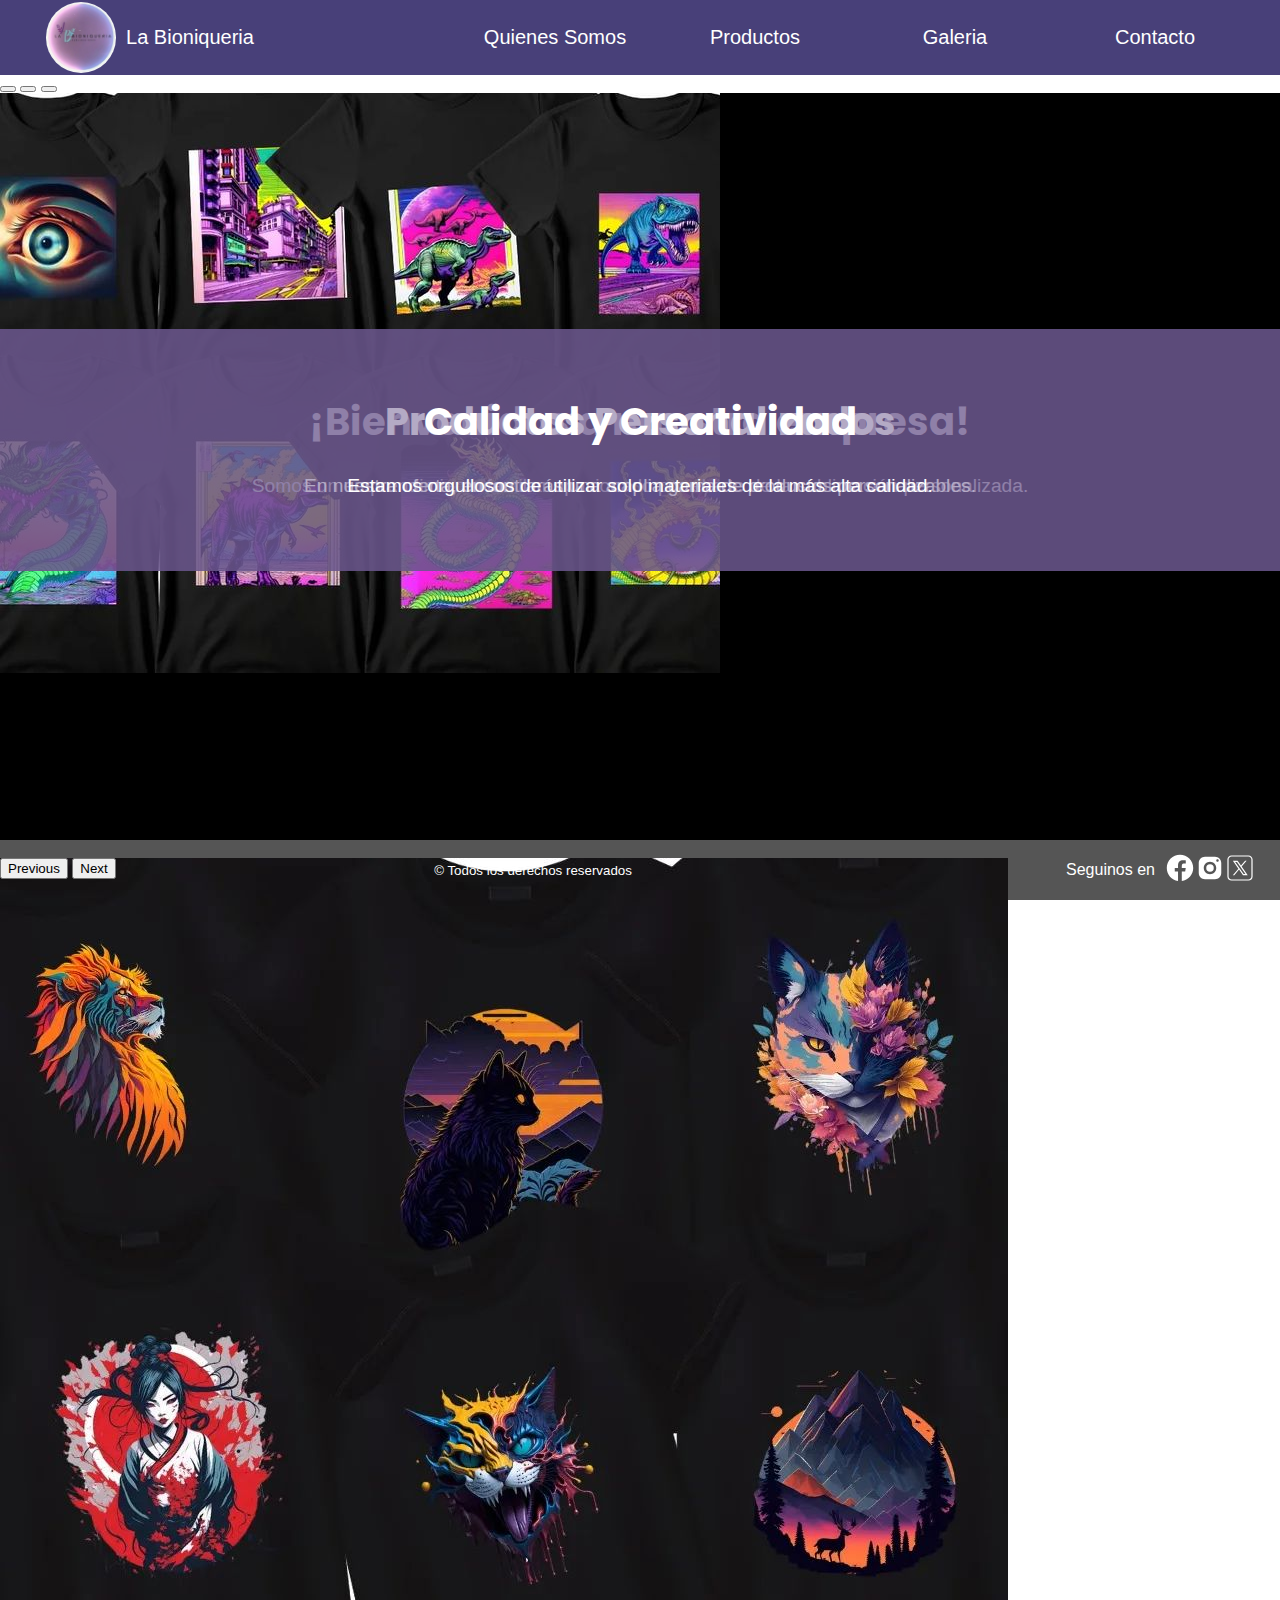
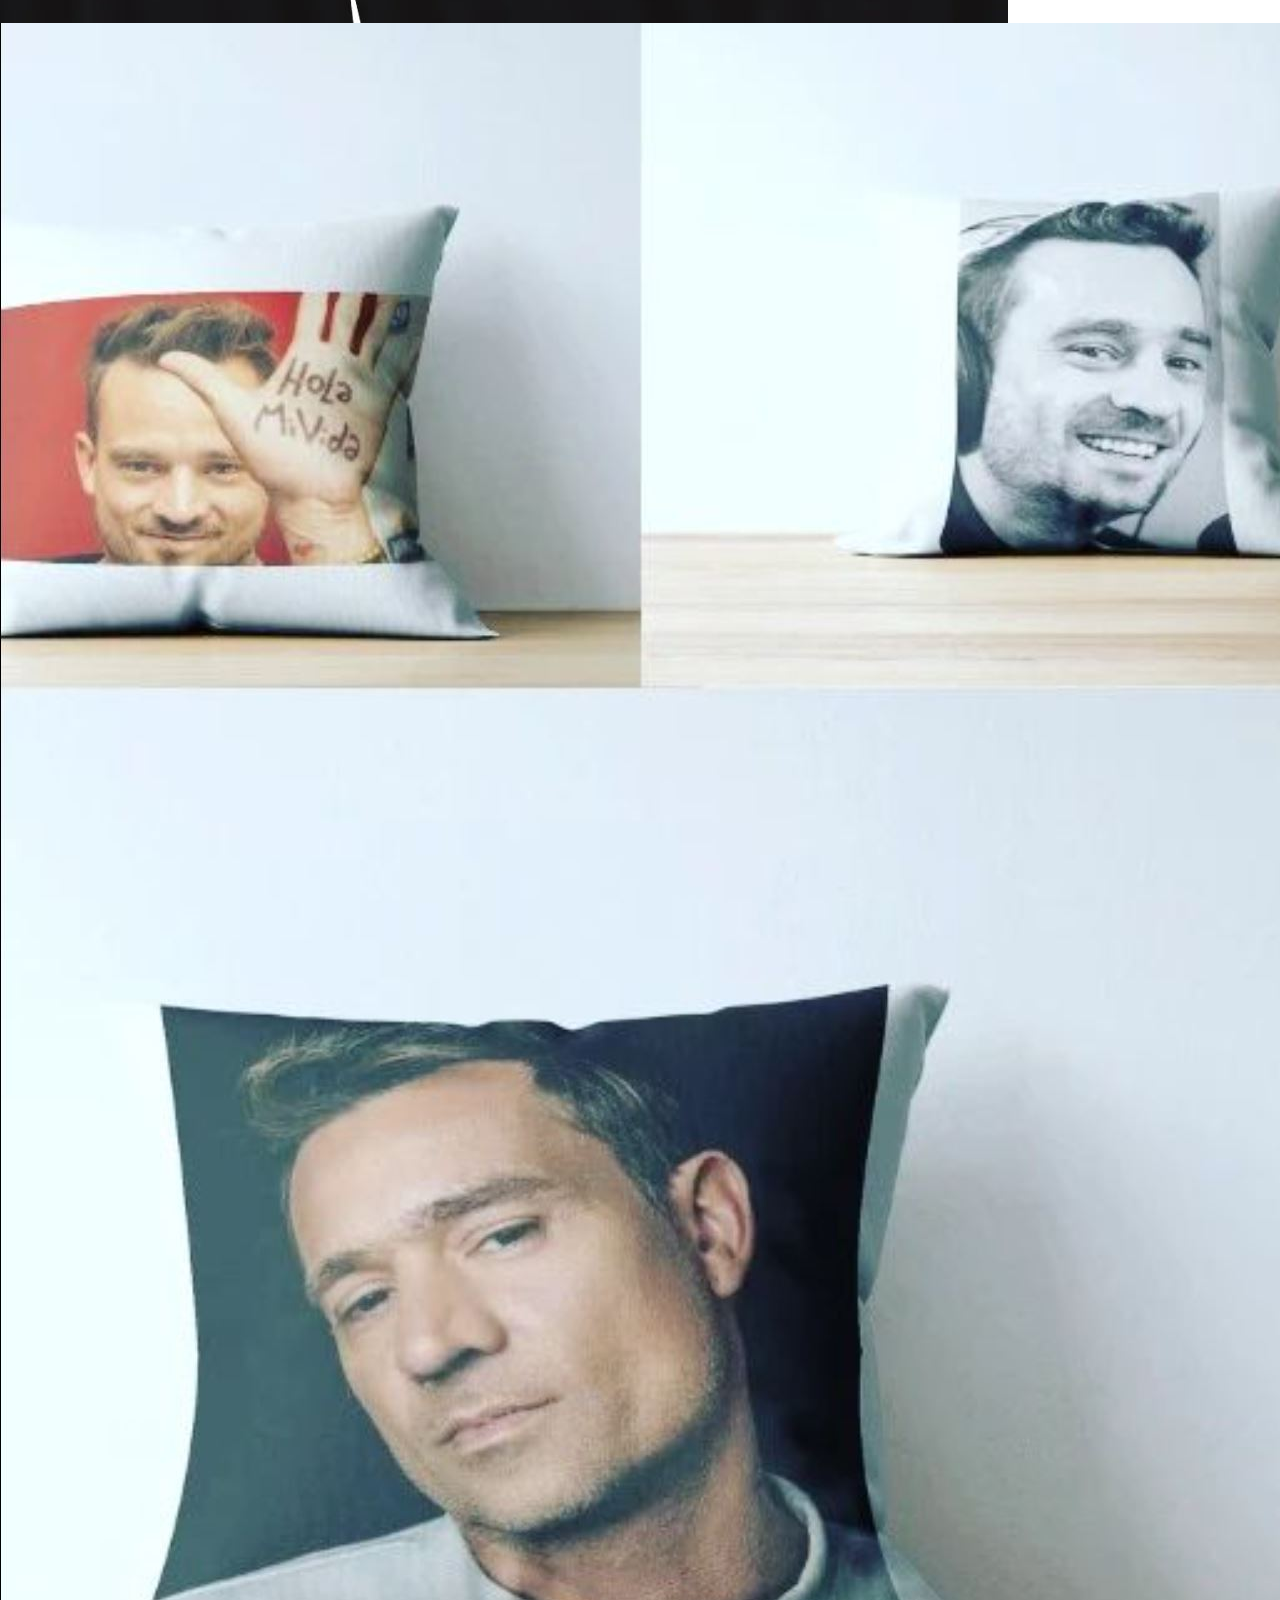
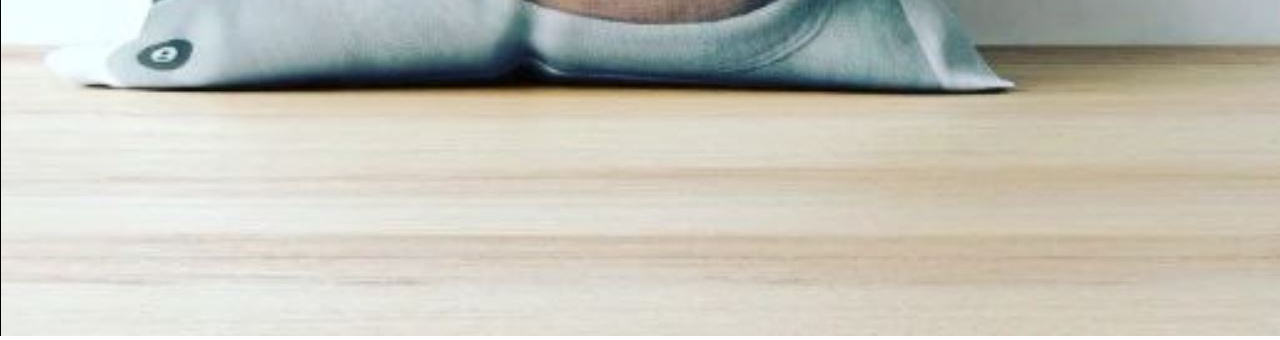
<file: index.html>
<!DOCTYPE html>
<html lang="es">

<head>
    <meta charset="UTF-8">

    <meta name="viewport" content="width=device-width, initial-scale=1.0">
    <meta name="description"
          content="Descubre La Bioniqueria, tu destino para productos personalizados únicos. Especializados en sublimación, ofrecemos camisetas, sudaderas, tazas y más, todos de alta calidad y a precios competitivos. Sigue nuestras últimas creaciones en Instagram y únete a nuestra comunidad apasionada. ¡Contacta para personalizaciones y sé parte de nuestra creciente familia!">
    <meta name="keywords"
          content="La Bioniqueria, sublimación personalizada, productos únicos, camisetas personalizadas, sudaderas, tazas, gorras, alta calidad, precios competitivos, creatividad, originalidad, fandom, estilo personal, durabilidad, Instagram, ofertas especiales, satisfacción del cliente, diseño personalizado">
    <meta name="author" content="Walter Peralta">

    <!-- Open Graph para Facebook -->
    <meta property="og:title" content="La Bioniqueria">
    <meta property="og:description"
          content="Descubre La Bioniqueria, tu destino para productos personalizados únicos. Especializados en sublimación, ofrecemos camisetas, sudaderas, tazas y más, todos de alta calidad y a precios competitivos. Sigue nuestras últimas creaciones en Instagram y únete a nuestra comunidad apasionada. ¡Contacta para personalizaciones y sé parte de nuestra creciente familia!">
    <meta property="og:image" content="imagenes/Fondo index.png">
    <meta property="og:url" content="https://www.facebook.com/LaBioniqueria">

    <!-- Twitter Card data -->
    <meta name="twitter:card" content="summary_large_image">
    <meta name="twitter:title" content="La Bioniqueria">
    <meta name="twitter:description"
          content="Descubre La Bioniqueria, tu destino para productos personalizados únicos. Especializados en sublimación, ofrecemos camisetas, sudaderas, tazas y más, todos de alta calidad y a precios competitivos. Sigue nuestras últimas creaciones en Instagram y únete a nuestra comunidad apasionada. ¡Contacta para personalizaciones y sé parte de nuestra creciente familia!">
    <meta name="twitter:image" content="imagenes/Fondo index.png">

    <!-- Recursos Externos -->
    <link rel="stylesheet" href="css/style.css">
    <link rel="icon" type="image/x-icon" href="imagenes/Logo.jpeg">
    <link href="https://cdn.jsdelivr.net/npm/bootstrap@5.3.2/dist/css/bootstrap.min.css" rel="stylesheet"
          integrity="sha384-T3c6CoIi6uLrA9TneNEoa7RxnatzjcDSCmG1MXxSR1GAsXEV/Dwwykc2MPK8M2HN" crossorigin="anonymous">
    <link rel="preconnect" href="https://fonts.googleapis.com">
    <link rel="preconnect" href="https://fonts.gstatic.com" crossorigin>
    <link href="https://fonts.googleapis.com/css2?family=Poppins:wght@100;300&display=swap" rel="stylesheet">

    <title>La Bioniqueria</title>
</head>

<body>
<script src="https://cdn.jsdelivr.net/npm/bootstrap@5.3.2/dist/js/bootstrap.bundle.min.js"
        integrity="sha384-C6RzsynM9kWDrMNeT87bh95OGNyZPhcTNXj1NW7RuBCsyN/o0jlpcV8Qyq46cDfL"
        crossorigin="anonymous"></script>
<script src="https://cdn.jsdelivr.net/npm/@popperjs/core@2.11.8/dist/umd/popper.min.js"
        integrity="sha384-I7E8VVD/ismYTF4hNIPjVp/Zjvgyol6VFvRkX/vR+Vc4jQkC+hVqc2pM8ODewa9r"
        crossorigin="anonymous"></script>
<header class="header-menu">
        <span class="logo-container" href="index.html">
            <img class="logo-image" src="imagenes/Logo.jpeg" alt="Logo La Bioniqueria pagina Index"/>
            La Bioniqueria
        </span>
    <nav>
        <ul class="navigation-menu-web">
            <li><a href="pages/quienes-somos.html">Quienes Somos</a></li>
            <li><a href="pages/productos.html">Productos</a></li>
            <li><a href="pages/galeria.html">Galeria</a></li>
            <li><a href="pages/contacto.html">Contacto</a></li>
        </ul>
        <div class="navigation-menu-mobile">
            <button class="btn btn-secondary" type="button" id="menuMobileButton" data-bs-toggle="dropdown"
                    aria-expanded="false">
                <img src="./imagenes/menu-icon.svg" alt="Botón menu principal mobile"/>
            </button>
            <ul class="dropdown-menu" aria-labelledby="menuMobileButton">
                <li><a href="pages/quienes-somos.html">Quienes Somos</a></li>
                <li><a href="pages/productos.html">Productos</a></li>
                <li><a href="pages/galeria.html">Galeria</a></li>
                <li><a href="pages/contacto.html">Contacto</a></li>
            </ul>
        </div>
    </nav>
</header>
<main>
    <div id="indexCarousel" class="carousel slide" data-bs-ride="carousel">
        <div class="carousel-indicators">
            <button type="button" data-bs-target="#indexCarousel" data-bs-slide-to="0" class="active"
                    aria-current="true" aria-label="Slide 1"></button>
            <button type="button" data-bs-target="#indexCarousel" data-bs-slide-to="1"
                    aria-label="Slide 2"></button>
            <button type="button" data-bs-target="#indexCarousel" data-bs-slide-to="2"
                    aria-label="Slide 3"></button>
        </div>
        <div class="carousel-inner">
            <div class="carousel-item active" data-bs-interval="5000">
                <img src="imagenes/slider/slider-4.jpeg" class="d-block w-100 h-100"
                     alt="Primera imagen slider Index">
                <span class="slider-text-container center">
                    <h2 class="slider-titulo center">¡Bienvenidos a nuestra empresa!</h2>
                    <p class="slider-subtitulo center">Somos un emprendimiento familiar apasionado por el arte de la sublimación personalizada.</p>
                </span>
            </div>
            <div class="carousel-item" data-bs-interval="5000">
                <img src="imagenes/slider/slider-5.jpeg" class="d-block w-100 h-100" alt="Segunda imagen slider Index">
                <span class="slider-text-container center">
                    <h2 class="slider-titulo center">Productos Personalizados</h2>
                    <p class="slider-subtitulo center">En nuestra oferta, encontrarás una amplia gama de productos personalizables.</p>
                </span>
            </div>
            <div class="carousel-item" data-bs-interval="5000">
                <img src="imagenes/slider/slider-2.jpg" class="d-block w-100 h-100"
                     alt="Tercera imagen slider Index">
                <span class="slider-text-container center">
                    <h2 class="slider-titulo center">Calidad y Creatividad</h2>
                    <p class="slider-subtitulo center">Estamos orgullosos de utilizar solo materiales de la más alta calidad.</p>
                </span>
            </div>
        </div>
        <button class="carousel-control-prev" type="button" data-bs-target="#indexCarousel" data-bs-slide="prev">
            <span class="carousel-control-prev-icon" aria-hidden="true"></span>
            <span class="visually-hidden">Previous</span>
        </button>
        <button class="carousel-control-next" type="button" data-bs-target="#indexCarousel" data-bs-slide="next">
            <span class="carousel-control-next-icon" aria-hidden="true"></span>
            <span class="visually-hidden">Next</span>
        </button>
    </div>
</main>
<footer>
    <span></span>
    <small class="texto-footer">© Todos los derechos reservados</small>
    <div class="redes-sociales">
        <span class="seguinos-en">Seguinos en</span>
        <a href="https://www.facebook.com/" target="_blank">
            <img class="red-social facebook" src="imagenes/red-social-facebook.svg"
                 alt="Botón footer red social facebook"/>
        </a>
        <a href="https://www.instagram.com/labioniqueria/" target="_blank">
            <img class="red-social instagram" src="imagenes/red-social-instagram.svg"
                 alt="Botón footer red social instagram"/>
        </a>
        <a href="https://twitter.com/" target="_blank">
            <img class="red-social twitter" src="imagenes/red-social-twitter.svg"
                 alt="Botón footer red social Twitter"/>
        </a>
    </div>
</footer>
</body>

</html>
</file>
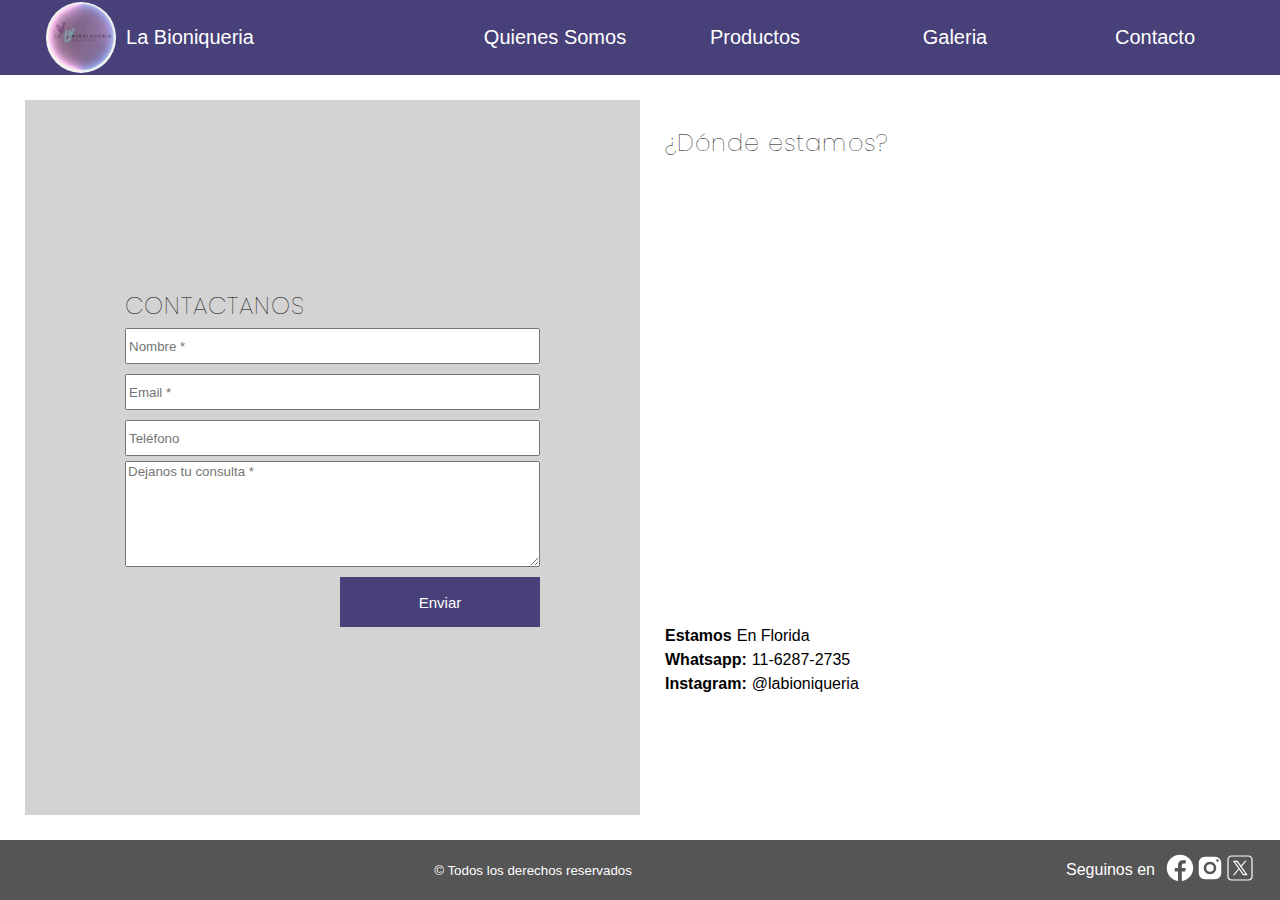
<file: pages/contacto.html>
<!DOCTYPE html>
<html lang="es">

<head>
    <meta charset="UTF-8">

    <meta name="viewport" content="width=device-width, initial-scale=1.0">
    <meta name="description" content="Descubre La Bioniqueria, tu destino para productos personalizados únicos. Especializados en sublimación, ofrecemos camisetas, sudaderas, tazas y más, todos de alta calidad y a precios competitivos. Sigue nuestras últimas creaciones en Instagram y únete a nuestra comunidad apasionada. ¡Contacta para personalizaciones y sé parte de nuestra creciente familia!">
    <meta name="keywords" content="La Bioniqueria, sublimación personalizada, productos únicos, camisetas personalizadas, sudaderas, tazas, gorras, alta calidad, precios competitivos, creatividad, originalidad, fandom, estilo personal, durabilidad, Instagram, ofertas especiales, satisfacción del cliente, diseño personalizado">
    <meta name="author" content="Walter Peralta">

    <!-- Open Graph para Facebook -->
    <meta property="og:title" content="La Bioniqueria">
    <meta property="og:description" content="Descubre La Bioniqueria, tu destino para productos personalizados únicos. Especializados en sublimación, ofrecemos camisetas, sudaderas, tazas y más, todos de alta calidad y a precios competitivos. Sigue nuestras últimas creaciones en Instagram y únete a nuestra comunidad apasionada. ¡Contacta para personalizaciones y sé parte de nuestra creciente familia!">
    <meta property="og:image" content="imagenes/Fondo index.png">
    <meta property="og:url" content="https://www.facebook.com/LaBioniqueria">

    <!-- Twitter Card data -->
    <meta name="twitter:card" content="summary_large_image">
    <meta name="twitter:title" content="La Bioniqueria">
    <meta name="twitter:description" content="Descubre La Bioniqueria, tu destino para productos personalizados únicos. Especializados en sublimación, ofrecemos camisetas, sudaderas, tazas y más, todos de alta calidad y a precios competitivos. Sigue nuestras últimas creaciones en Instagram y únete a nuestra comunidad apasionada. ¡Contacta para personalizaciones y sé parte de nuestra creciente familia!">
    <meta name="twitter:image" content="imagenes/Fondo index.png">

    <!-- Recursos Externos -->
    <link rel="stylesheet" href="../css/style.css">
    <link rel="icon" type="image/x-icon" href="../imagenes/Logo.jpeg">
    <link href="https://cdn.jsdelivr.net/npm/bootstrap@5.3.2/dist/css/bootstrap.min.css" rel="stylesheet"
          integrity="sha384-T3c6CoIi6uLrA9TneNEoa7RxnatzjcDSCmG1MXxSR1GAsXEV/Dwwykc2MPK8M2HN" crossorigin="anonymous">
    <link rel="preconnect" href="https://fonts.googleapis.com">
    <link rel="preconnect" href="https://fonts.gstatic.com" crossorigin>
    <link href="https://fonts.googleapis.com/css2?family=Poppins:wght@100;300&display=swap" rel="stylesheet">

    <title>La Bioniqueria</title>
</head>

<body>
    <script src="https://cdn.jsdelivr.net/npm/bootstrap@5.3.2/dist/js/bootstrap.bundle.min.js"
        integrity="sha384-C6RzsynM9kWDrMNeT87bh95OGNyZPhcTNXj1NW7RuBCsyN/o0jlpcV8Qyq46cDfL"
        crossorigin="anonymous"></script>
    <script src="https://cdn.jsdelivr.net/npm/@popperjs/core@2.11.8/dist/umd/popper.min.js"
        integrity="sha384-I7E8VVD/ismYTF4hNIPjVp/Zjvgyol6VFvRkX/vR+Vc4jQkC+hVqc2pM8ODewa9r"
        crossorigin="anonymous"></script>
    <header class="header-menu">
        <a class="logo-container" href="../index.html">
            <img class="logo-image" src="../imagenes/Logo.jpeg" alt="Logo La Bioniqueria pagina Contacto" />
            La Bioniqueria
        </a>
        <nav>
            <ul class="navigation-menu-web">
                <li><a href="quienes-somos.html">Quienes Somos</a></li>
                <li><a href="productos.html">Productos</a></li>
                <li><a href="galeria.html">Galeria</a></li>
                <li><a href="contacto.html">Contacto</a></li>
            </ul>
            <div class="navigation-menu-mobile">
                <button class="btn btn-secondary" type="button" id="menuMobileButton" data-bs-toggle="dropdown"
                    aria-expanded="false">
                    <img src="../imagenes/menu-icon.svg" alt="Botón menu principal mobile" />
                </button>
                <ul class="dropdown-menu" aria-labelledby="menuMobileButton">
                    <li><a href="quienes-somos.html">Quienes Somos</a></li>
                    <li><a href="productos.html">Productos</a></li>
                    <li><a href="galeria.html">Galeria</a></li>
                    <li><a href="contacto.html">Contacto</a></li>
                </ul>
            </div>
        </nav>
    </header>

    <main class="contacto-donde-estamos">
        <section class="contacto">
            <h2>CONTACTANOS</h2>
            <form action="/pages/contacto.html">
                <input class="input" type="text" id="nombre" placeholder="Nombre *" required>
                <input class="input" type="email" id="email" placeholder="Email *" required>
                <input class="input" type="number" id="telefono" placeholder="Teléfono" required>
                <textarea class="input" id="comentario" placeholder="Dejanos tu consulta *" required></textarea>
                <button class="enviar" type="submit" ><span>Enviar</span></button>
            </form>
        </section>
        <section class="donde-estamos">
            <h2>¿Dónde estamos?</h2>
            <iframe
                src="https://www.google.com/maps/embed?pb=!1m18!1m12!1m3!1d26294.747908353664!2d-58.4825670510742!3d-34.5321930768497!2m3!1f0!2f0!3f0!3m2!1i1024!2i768!4f13.1!3m3!1m2!1s0x95bcb6baf007f0af%3A0x8c5fc1e8eb67d501!2sArist%C3%B3bulo%20del%20Valle!5e0!3m2!1ses-419!2sar!4v1699825055522!5m2!1ses-419!2sar"
                width="100%" height="80%" style="border:0;" allowfullscreen="" loading="lazy"
                referrerpolicy="no-referrer-when-downgrade"></iframe>
            <div class="datos-de-contacto">
                <span class="linea"><span class="titulo">Estamos</span>En Florida</span>
                <span class="linea"><span class="titulo">Whatsapp:</span>11-6287-2735</span>
                <span class="linea"><span class="titulo">Instagram:</span>@labioniqueria</span>
            </div>
        </section>
    </main>
    <footer>
        <span></span>
        <small class="texto-footer">© Todos los derechos reservados</small>
        <div class="redes-sociales">
            <span class="seguinos-en">Seguinos en</span>
            <a href="https://www.facebook.com/" target="_blank">
                <img class="red-social facebook" src="../imagenes/red-social-facebook.svg" alt="Botón footer red social facebook" />
            </a>
            <a href="https://www.instagram.com/labioniqueria/" target="_blank">
                <img class="red-social instagram" src="../imagenes/red-social-instagram.svg" alt="Botón footer red social instagram" />
            </a>
            <a href="https://twitter.com/" target="_blank">
                <img class="red-social twitter" src="../imagenes/red-social-twitter.svg" alt="Botón footer red social Twitter" />
            </a>
        </div>
    </footer>
</body>

</html>
</file>
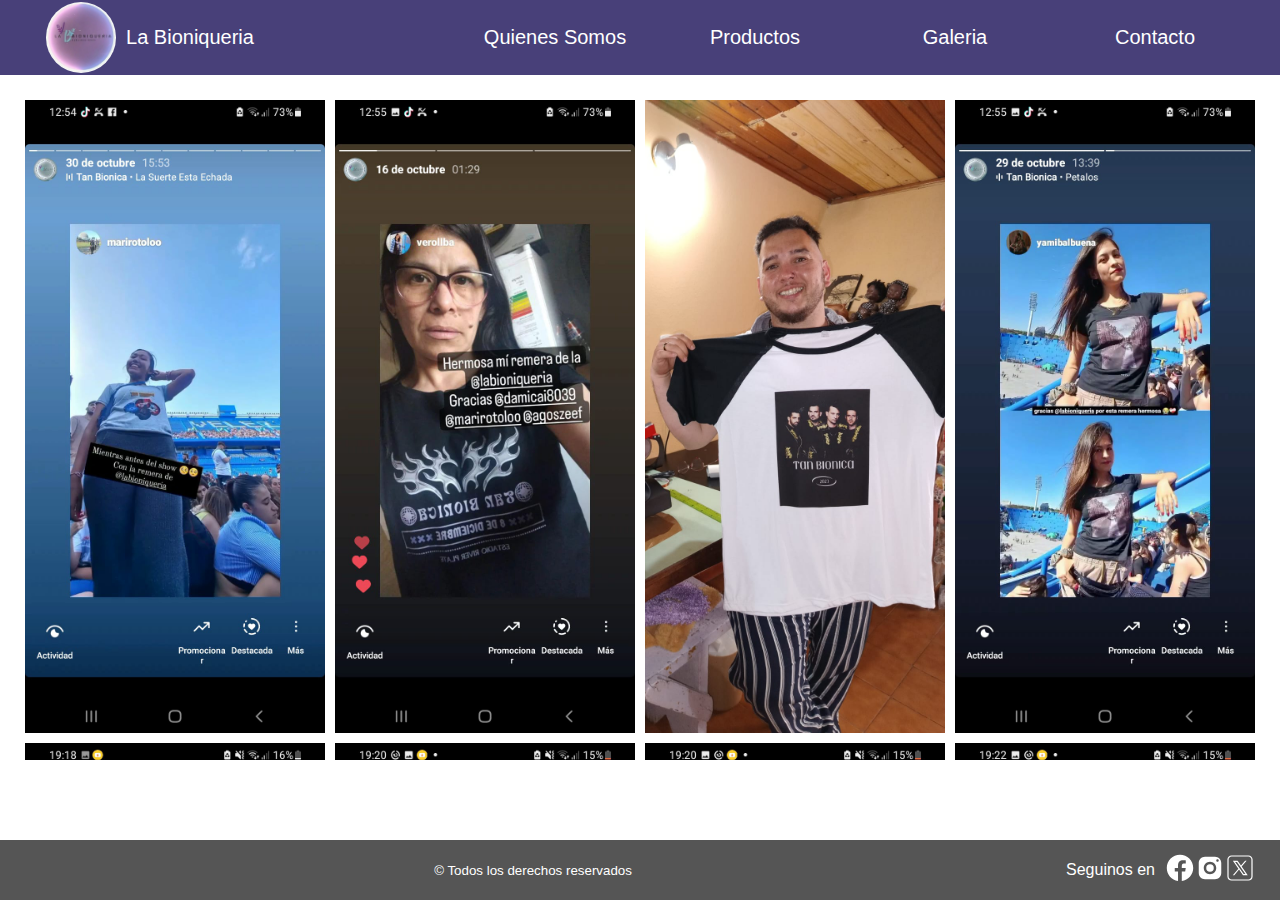
<file: pages/galeria.html>
<!DOCTYPE html>
<html lang="es">

<head>
    <meta charset="UTF-8">

    <meta name="viewport" content="width=device-width, initial-scale=1.0">
    <meta name="description"
          content="Descubre La Bioniqueria, tu destino para productos personalizados únicos. Especializados en sublimación, ofrecemos camisetas, sudaderas, tazas y más, todos de alta calidad y a precios competitivos. Sigue nuestras últimas creaciones en Instagram y únete a nuestra comunidad apasionada. ¡Contacta para personalizaciones y sé parte de nuestra creciente familia!">
    <meta name="keywords"
          content="La Bioniqueria, sublimación personalizada, productos únicos, camisetas personalizadas, sudaderas, tazas, gorras, alta calidad, precios competitivos, creatividad, originalidad, fandom, estilo personal, durabilidad, Instagram, ofertas especiales, satisfacción del cliente, diseño personalizado">
    <meta name="author" content="Walter Peralta">

    <!-- Open Graph para Facebook -->
    <meta property="og:title" content="La Bioniqueria">
    <meta property="og:description"
          content="Descubre La Bioniqueria, tu destino para productos personalizados únicos. Especializados en sublimación, ofrecemos camisetas, sudaderas, tazas y más, todos de alta calidad y a precios competitivos. Sigue nuestras últimas creaciones en Instagram y únete a nuestra comunidad apasionada. ¡Contacta para personalizaciones y sé parte de nuestra creciente familia!">
    <meta property="og:image" content="imagenes/Fondo index.png">
    <meta property="og:url" content="https://www.facebook.com/LaBioniqueria">

    <!-- Twitter Card data -->
    <meta name="twitter:card" content="summary_large_image">
    <meta name="twitter:title" content="La Bioniqueria">
    <meta name="twitter:description"
          content="Descubre La Bioniqueria, tu destino para productos personalizados únicos. Especializados en sublimación, ofrecemos camisetas, sudaderas, tazas y más, todos de alta calidad y a precios competitivos. Sigue nuestras últimas creaciones en Instagram y únete a nuestra comunidad apasionada. ¡Contacta para personalizaciones y sé parte de nuestra creciente familia!">
    <meta name="twitter:image" content="imagenes/Fondo index.png">

    <!-- Recursos Externos -->
    <link rel="stylesheet" href="../css/style.css">
    <link rel="icon" type="image/x-icon" href="../imagenes/Logo.jpeg">
    <link href="https://cdn.jsdelivr.net/npm/bootstrap@5.3.2/dist/css/bootstrap.min.css" rel="stylesheet"
          integrity="sha384-T3c6CoIi6uLrA9TneNEoa7RxnatzjcDSCmG1MXxSR1GAsXEV/Dwwykc2MPK8M2HN" crossorigin="anonymous">
    <link rel="preconnect" href="https://fonts.googleapis.com">
    <link rel="preconnect" href="https://fonts.gstatic.com" crossorigin>
    <link href="https://fonts.googleapis.com/css2?family=Poppins:wght@100;300&display=swap" rel="stylesheet">

    <title>La Bioniqueria</title>
</head>

<body>
<script src="https://cdn.jsdelivr.net/npm/bootstrap@5.3.2/dist/js/bootstrap.bundle.min.js"
        integrity="sha384-C6RzsynM9kWDrMNeT87bh95OGNyZPhcTNXj1NW7RuBCsyN/o0jlpcV8Qyq46cDfL"
        crossorigin="anonymous"></script>
<script src="https://cdn.jsdelivr.net/npm/@popperjs/core@2.11.8/dist/umd/popper.min.js"
        integrity="sha384-I7E8VVD/ismYTF4hNIPjVp/Zjvgyol6VFvRkX/vR+Vc4jQkC+hVqc2pM8ODewa9r"
        crossorigin="anonymous"></script>
<header class="header-menu">
    <a class="logo-container" href="../index.html">
        <img class="logo-image" src="../imagenes/Logo.jpeg" alt="Logo La Bioniqueria pagina Galeria"/>
        La Bioniqueria
    </a>
    <nav>
        <ul class="navigation-menu-web">
            <li><a href="quienes-somos.html">Quienes Somos</a></li>
            <li><a href="productos.html">Productos</a></li>
            <li><a href="galeria.html">Galeria</a></li>
            <li><a href="contacto.html">Contacto</a></li>
        </ul>
        <div class="navigation-menu-mobile">
            <button class="btn btn-secondary" type="button" id="menuMobileButton" data-bs-toggle="dropdown"
                    aria-expanded="false">
                <img src="../imagenes/menu-icon.svg" alt="Botón menu principal mobile"/>
            </button>
            <ul class="dropdown-menu" aria-labelledby="menuMobileButton">
                <li><a href="quienes-somos.html">Quienes Somos</a></li>
                <li><a href="productos.html">Productos</a></li>
                <li><a href="galeria.html">Galeria</a></li>
                <li><a href="contacto.html">Contacto</a></li>
            </ul>
        </div>
    </nav>
</header>
<main class="galeria">
    <div class="lista-de-imagenes">
        <img class="imagen" src="../imagenes/Galeria/GaleriaUno.jpg" alt="Imagen de galeria Uno"/>
        <img class="imagen" src="../imagenes/Galeria/GaleriaDos.jpg" alt="Imagen de galeria Dos"/>
        <img class="imagen" src="../imagenes/Galeria/GaleriaTres.jpg" alt="Imagen de galeria Tres"/>
        <img class="imagen" src="../imagenes/Galeria/GaleriaCuatro.jpg" alt="Imagen de galeria Cuatro"/>
        <img class="imagen" src="../imagenes/Galeria/galeriacinco.jpeg" alt="Imagen de galeria Uno"/>
        <img class="imagen" src="../imagenes/Galeria/GaleiraSeis.jpeg" alt="Imagen de galeria Dos"/>
        <img class="imagen" src="../imagenes/Galeria/GaleriaSiete.jpeg" alt="Imagen de galeria Tres"/>
        <img class="imagen" src="../imagenes/Galeria/Galeriaocho.jpeg" alt="Imagen de galeria Cuatro"/>
        <img class="imagen" src="../imagenes/Galeria/galerianueve.jpeg" alt="Imagen de galeria Uno"/>
        <img class="imagen" src="../imagenes/Galeria/galeriadiez.jpeg" alt="Imagen de galeria Dos"/>
        <img class="imagen" src="../imagenes/Galeria/galeriaonce.jpeg" alt="Imagen de galeria Tres"/>
    </div>
</main>
<footer>
    <span></span>
    <small class="texto-footer">© Todos los derechos reservados</small>
    <div class="redes-sociales">
        <span class="seguinos-en">Seguinos en</span>
        <a href="https://www.facebook.com/" target="_blank">
            <img class="red-social facebook" src="../imagenes/red-social-facebook.svg"
                 alt="Botón footer red social facebook"/>
        </a>
        <a href="https://www.instagram.com/labioniqueria/" target="_blank">
            <img class="red-social instagram" src="../imagenes/red-social-instagram.svg"
                 alt="Botón footer red social instagram"/>
        </a>
        <a href="https://twitter.com/" target="_blank">
            <img class="red-social twitter" src="../imagenes/red-social-twitter.svg"
                 alt="Botón footer red social Twitter"/>
        </a>
    </div>
</footer>
</body>

</html>
</file>
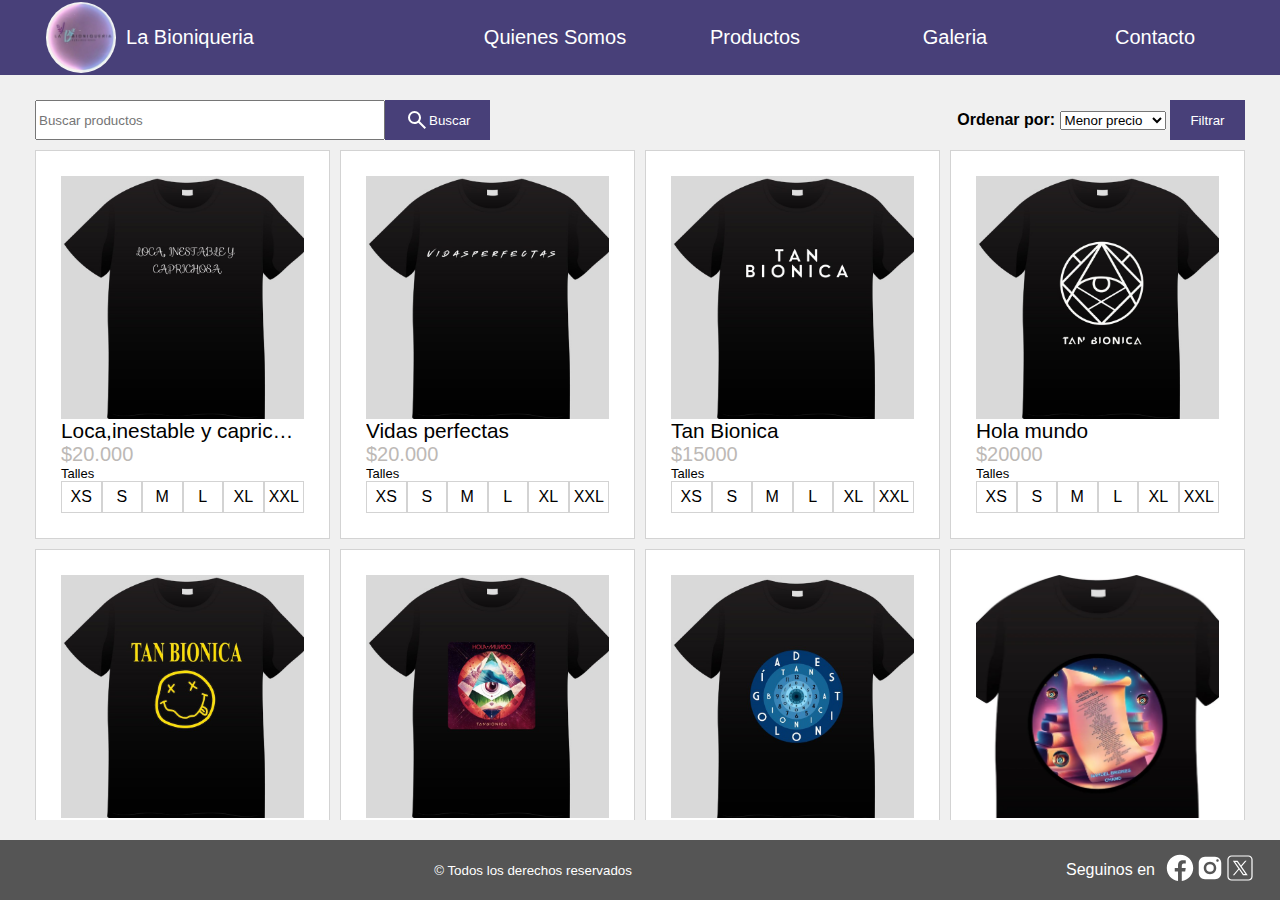
<file: pages/productos.html>
<!DOCTYPE html>
<html lang="es">

<head>
    <meta charset="UTF-8">

    <meta name="viewport" content="width=device-width, initial-scale=1.0">
    <meta name="description" content="Descubre La Bioniqueria, tu destino para productos personalizados únicos. Especializados en sublimación, ofrecemos camisetas, sudaderas, tazas y más, todos de alta calidad y a precios competitivos. Sigue nuestras últimas creaciones en Instagram y únete a nuestra comunidad apasionada. ¡Contacta para personalizaciones y sé parte de nuestra creciente familia!">
    <meta name="keywords" content="La Bioniqueria, sublimación personalizada, productos únicos, camisetas personalizadas, sudaderas, tazas, gorras, alta calidad, precios competitivos, creatividad, originalidad, fandom, estilo personal, durabilidad, Instagram, ofertas especiales, satisfacción del cliente, diseño personalizado">
    <meta name="author" content="Walter Peralta">

    <!-- Open Graph para Facebook -->
    <meta property="og:title" content="La Bioniqueria">
    <meta property="og:description" content="Descubre La Bioniqueria, tu destino para productos personalizados únicos. Especializados en sublimación, ofrecemos camisetas, sudaderas, tazas y más, todos de alta calidad y a precios competitivos. Sigue nuestras últimas creaciones en Instagram y únete a nuestra comunidad apasionada. ¡Contacta para personalizaciones y sé parte de nuestra creciente familia!">
    <meta property="og:image" content="imagenes/Fondo index.png">
    <meta property="og:url" content="https://www.facebook.com/LaBioniqueria">

    <!-- Twitter Card data -->
    <meta name="twitter:card" content="summary_large_image">
    <meta name="twitter:title" content="La Bioniqueria">
    <meta name="twitter:description" content="Descubre La Bioniqueria, tu destino para productos personalizados únicos. Especializados en sublimación, ofrecemos camisetas, sudaderas, tazas y más, todos de alta calidad y a precios competitivos. Sigue nuestras últimas creaciones en Instagram y únete a nuestra comunidad apasionada. ¡Contacta para personalizaciones y sé parte de nuestra creciente familia!">
    <meta name="twitter:image" content="imagenes/Fondo index.png">

    <!-- Recursos Externos -->
    <link rel="stylesheet" href="../css/style.css">
    <link rel="icon" type="image/x-icon" href="../imagenes/Logo.jpeg">
    <link href="https://cdn.jsdelivr.net/npm/bootstrap@5.3.2/dist/css/bootstrap.min.css" rel="stylesheet"
          integrity="sha384-T3c6CoIi6uLrA9TneNEoa7RxnatzjcDSCmG1MXxSR1GAsXEV/Dwwykc2MPK8M2HN" crossorigin="anonymous">
    <link rel="preconnect" href="https://fonts.googleapis.com">
    <link rel="preconnect" href="https://fonts.gstatic.com" crossorigin>
    <link href="https://fonts.googleapis.com/css2?family=Poppins:wght@100;300&display=swap" rel="stylesheet">

    <title>La Bioniqueria</title>
</head>

<body>
    <script src="https://cdn.jsdelivr.net/npm/bootstrap@5.3.2/dist/js/bootstrap.bundle.min.js"
        integrity="sha384-C6RzsynM9kWDrMNeT87bh95OGNyZPhcTNXj1NW7RuBCsyN/o0jlpcV8Qyq46cDfL"
        crossorigin="anonymous"></script>
    <script src="https://cdn.jsdelivr.net/npm/@popperjs/core@2.11.8/dist/umd/popper.min.js"
        integrity="sha384-I7E8VVD/ismYTF4hNIPjVp/Zjvgyol6VFvRkX/vR+Vc4jQkC+hVqc2pM8ODewa9r"
        crossorigin="anonymous"></script>
    <header class="header-menu">
        <a class="logo-container" href="../index.html">
            <img class="logo-image" src="../imagenes/Logo.jpeg" alt="Logo La Bioniqueria pagina Productos" />
            La Bioniqueria
        </a>
        <nav>
            <ul class="navigation-menu-web">
                <li><a href="quienes-somos.html">Quienes Somos</a></li>
                <li><a href="productos.html">Productos</a></li>
                <li><a href="galeria.html">Galeria</a></li>
                <li><a href="contacto.html">Contacto</a></li>
            </ul>
            <div class="navigation-menu-mobile">
                <button class="btn btn-secondary" type="button" id="menuMobileButton" data-bs-toggle="dropdown"
                    aria-expanded="false">
                    <img src="../imagenes/menu-icon.svg" alt="Botón menu principal mobile" />
                </button>
                <ul class="dropdown-menu" aria-labelledby="menuMobileButton">
                    <li><a href="quienes-somos.html">Quienes Somos</a></li>
                    <li><a href="productos.html">Productos</a></li>
                    <li><a href="galeria.html">Galeria</a></li>
                    <li><a href="contacto.html">Contacto</a></li>
                </ul>
            </div>
        </nav>
    </header>
    <main class="productos-container">
        <span class="botonera">
            <form action="">
                <input type="search" id="buscar-productos" name="buscar-productos" placeholder="Buscar productos">
                <button type="submit" class="main-button boton-buscar"><img src="../imagenes/search-icon.svg"
                        alt="boton buscar" /> Buscar
                </button>
            </form>
            <span class="contenedor">
                <span class="ordenar"><b>Ordenar por:</b>
                    <select name="select">
                        <option value="menor-precio" selected>Menor precio</option>
                        <option value="mayor-precio">Mayor precio</option>
                        <option value="mas-relevante">Mas relevante</option>
                    </select></span>
                <button name="filtrar" type="button" class="main-button filtrar">
                    Filtrar
                </button>
            </span>
        </span>
        <div class="lista-de-productos">
            <div class="producto">
                <img class="imagen" src="../imagenes/Productos/Producto 1.jpg" alt="Imagen producto" />
                <span class="titulo">Loca,inestable y caprichosa</span>
                <span class="precio">$20.000</span>
                <span class="talles">Talles</span>
                <ul class="lista-talles">
                    <li>XS</li>
                    <li>S</li>
                    <li>M</li>
                    <li>L</li>
                    <li>XL</li>
                    <li>XXL</li>
                </ul>
            </div>
            <div class="producto">
                <img class="imagen" src="../imagenes/Productos/Producto 2.jpg" alt="Imagen producto" />
                <span class="titulo">Vidas perfectas</span>
                <span class="precio">$20.000</span>
                <span class="talles">Talles</span>
                <ul class="lista-talles">
                    <li>XS</li>
                    <li>S</li>
                    <li>M</li>
                    <li>L</li>
                    <li>XL</li>
                    <li>XXL</li>
                </ul>
            </div>
            <div class="producto">
                <img class="imagen" src="../imagenes/Productos/Producto 3.jpg" alt="Imagen producto" />
                <span class="titulo">Tan Bionica</span>
                <span class="precio">$15000</span>
                <span class="talles">Talles</span>
                <ul class="lista-talles">
                    <li>XS</li>
                    <li>S</li>
                    <li>M</li>
                    <li>L</li>
                    <li>XL</li>
                    <li>XXL</li>
                </ul>
            </div>
            <div class="producto">
                <img class="imagen" src="../imagenes/Productos/Producto 4.jpg" alt="Imagen producto" />
                <span class="titulo">Hola mundo</span>
                <span class="precio">$20000</span>
                <span class="talles">Talles</span>
                <ul class="lista-talles">
                    <li>XS</li>
                    <li>S</li>
                    <li>M</li>
                    <li>L</li>
                    <li>XL</li>
                    <li>XXL</li>
                </ul>
            </div>
            <div class="producto">
                <img class="imagen" src="../imagenes/Productos/Producto 5.jpg" alt="Imagen producto" />
                <span class="titulo">Tan bionica + Nirvana</span>
                <span class="precio">$18.999</span>
                <span class="talles">Talles</span>
                <ul class="lista-talles">
                    <li>XS</li>
                    <li>S</li>
                    <li>M</li>
                    <li>L</li>
                    <li>XL</li>
                    <li>XXL</li>
                </ul>
            </div>
            <div class="producto">
                <img class="imagen" src="../imagenes/Productos/Producto 6.jpg" alt="Imagen producto" />
                <span class="titulo">Hola Mundo </span>
                <span class="precio">$20.000</span>
                <span class="talles">Talles</span>
                <ul class="lista-talles">
                    <li>XS</li>
                    <li>S</li>
                    <li>M</li>
                    <li>L</li>
                    <li>XL</li>
                    <li>XXL</li>
                </ul>
            </div>
            <div class="producto">
                <img class="imagen" src="../imagenes/Productos/Producto 7.jpg" alt="Imagen producto" />
                <span class="titulo">Destinologia</span>
                <span class="precio">$23.000</span>
                <span class="talles">Talles</span>
                <ul class="lista-talles">
                    <li>XS</li>
                    <li>S</li>
                    <li>M</li>
                    <li>L</li>
                    <li>XL</li>
                    <li>XXL</li>
                </ul>
            </div>
            <div class="producto">
                <img class="imagen" src="../imagenes/Productos/Producto 8.jpg" alt="Imagen producto" />
                <span class="titulo">Bases y condiciones</span>
                <span class="precio">$15.000</span>
                <span class="talles">Talles</span>
                <ul class="lista-talles">
                    <li>XS</li>
                    <li>S</li>
                    <li>M</li>
                    <li>L</li>
                    <li>XL</li>
                    <li>XXL</li>
                </ul>
            </div>
            <div class="producto">
                <img class="imagen" src="../imagenes/Productos/Producto 9.jpg" alt="Imagen producto" />
                <span class="titulo">Nahuel Briones</span>
                <span class="precio">$18000</span>
                <span class="talles">Talles</span>
                <ul class="lista-talles">
                    <li>XS</li>
                    <li>S</li>
                    <li>M</li>
                    <li>L</li>
                    <li>XL</li>
                    <li>XXL</li>
                </ul>
            </div>
            <div class="producto">
                <img class="imagen" src="../imagenes/Productos/Producto 10.jpg" alt="Imagen producto" />
                <span class="titulo">Tan Bionica</span>
                <span class="precio">$19000</span>
                <span class="talles">Talles</span>
                <ul class="lista-talles">
                    <li>XS</li>
                    <li>S</li>
                    <li>M</li>
                    <li>L</li>
                    <li>XL</li>
                    <li>XXL</li>
                </ul>
            </div>
            <div class="producto">
                <img class="imagen" src="../imagenes/fotosBioniqueria/IndioSolari.jpeg" alt="Imagen producto" />
                <span class="titulo">Indio Solari Simpson</span>
                <span class="precio">$19000</span>
                <span class="talles">Talles</span>
                <ul class="lista-talles">
                    <li>XS</li>
                    <li>S</li>
                    <li>M</li>
                    <li>L</li>
                    <li>XL</li>
                    <li>XXL</li>
                </ul>
            </div>
            <div class="producto">
                <img class="imagen" src="../imagenes/fotosBioniqueria/Indio2.jpeg" alt="Imagen producto" />
                <span class="titulo">Chau mohicano</span>
                <span class="precio">$15000</span>
                <span class="talles">Talles</span>
                <ul class="lista-talles">
                    <li>XS</li>
                    <li>S</li>
                    <li>M</li>
                    <li>L</li>
                    <li>XL</li>
                    <li>XXL</li>
                </ul>
            </div>
            <div class="producto">
                <img class="imagen" src="../imagenes/fotosBioniqueria/Indio3.jpeg" alt="Imagen producto" />
                <span class="titulo">Indio Argentino</span>
                <span class="precio">$20000</span>
                <span class="talles">Talles</span>
                <ul class="lista-talles">
                    <li>XS</li>
                    <li>S</li>
                    <li>M</li>
                    <li>L</li>
                    <li>XL</li>
                    <li>XXL</li>
                </ul>
            </div>
            <div class="producto">
                <img class="imagen" src="../imagenes/fotosBioniqueria/Indio4.jpeg" alt="Imagen producto" />
                <span class="titulo">Indio Solari</span>
                <span class="precio">$21000</span>
                <span class="talles">Talles</span>
                <ul class="lista-talles">
                    <li>XS</li>
                    <li>S</li>
                    <li>M</li>
                    <li>L</li>
                    <li>XL</li>
                    <li>XXL</li>
                </ul>
            </div>
            <div class="producto">
                <img class="imagen" src="../imagenes/fotosBioniqueria/Indio5.jpeg" alt="Imagen producto" />
                <span class="titulo">Oktubre</span>
                <span class="precio">$19000</span>
                <span class="talles">Talles</span>
                <ul class="lista-talles">
                    <li>XS</li>
                    <li>S</li>
                    <li>M</li>
                    <li>L</li>
                    <li>XL</li>
                    <li>XXL</li>
                </ul>
            </div>
            <div class="producto">
                <img class="imagen" src="../imagenes/fotosBioniqueria/PR.jpeg" alt="Imagen producto" />
                <span class="titulo">Maldicion va a ser un dia hermoso</span>
                <span class="precio">$22000</span>
                <span class="talles">Talles</span>
                <ul class="lista-talles">
                    <li>XS</li>
                    <li>S</li>
                    <li>M</li>
                    <li>L</li>
                    <li>XL</li>
                    <li>XXL</li>
                </ul>
            </div>
            <div class="producto">
                <img class="imagen" src="../imagenes/fotosBioniqueria/PR2.jpeg" alt="Imagen producto" />
                <span class="titulo">Patricio rey y sus redonditos de ricota</span>
                <span class="precio">$20000</span>
                <span class="talles">Talles</span>
                <ul class="lista-talles">
                    <li>XS</li>
                    <li>S</li>
                    <li>M</li>
                    <li>L</li>
                    <li>XL</li>
                    <li>XXL</li>
                </ul>
            </div>
            <div class="producto">
                <img class="imagen" src="../imagenes/fotosBioniqueria/rhcp.jpeg" alt="Imagen producto"/>
                <span class="titulo">Red hot chili peppers</span>
                <span class="precio">$19000</span>
                <span class="talles">Talles</span>
                <ul class="lista-talles">
                    <li>XS</li>
                    <li>S</li>
                    <li>M</li>
                    <li>L</li>
                    <li>XL</li>
                    <li>XXL</li>
                </ul>
            </div>
            <div class="producto">
                <img class="imagen" src="../imagenes/fotosBioniqueria/rhcpp.jpeg" alt="Imagen producto" />
                <span class="titulo">Red hot chili peppers</span>
                <span class="precio">$19000</span>
                <span class="talles">Talles</span>
                <ul class="lista-talles">
                    <li>XS</li>
                    <li>S</li>
                    <li>M</li>
                    <li>L</li>
                    <li>XL</li>
                    <li>XXL</li>
                </ul>
            </div>
            <div class="producto">
                <img class="imagen" src="../imagenes/fotosBioniqueria/wosculpa.jpeg" alt="Imagen producto" />
                <span class="titulo">Wos culpa</span>
                <span class="precio">$20000</span>
                <span class="talles">Talles</span>
                <ul class="lista-talles">
                    <li>XS</li>
                    <li>S</li>
                    <li>M</li>
                    <li>L</li>
                    <li>XL</li>
                    <li>XXL</li>
                </ul>
            </div>
        </div>
    </main>
    <footer>
        <span></span>
        <small class="texto-footer">© Todos los derechos reservados</small>
        <div class="redes-sociales">
            <span class="seguinos-en">Seguinos en</span>
            <a href="https://www.facebook.com/" target="_blank">
                <img class="red-social facebook" src="../imagenes/red-social-facebook.svg" alt="Botón footer red social facebook" />
            </a>
            <a href="https://www.instagram.com/labioniqueria/" target="_blank">
                <img class="red-social instagram" src="../imagenes/red-social-instagram.svg" alt="Botón footer red social instagram" />
            </a>
            <a href="https://twitter.com/" target="_blank">
                <img class="red-social twitter" src="../imagenes/red-social-twitter.svg" alt="Botón footer red social Twitter" />
            </a>
        </div>
    </footer>
</body>

</html>
</file>
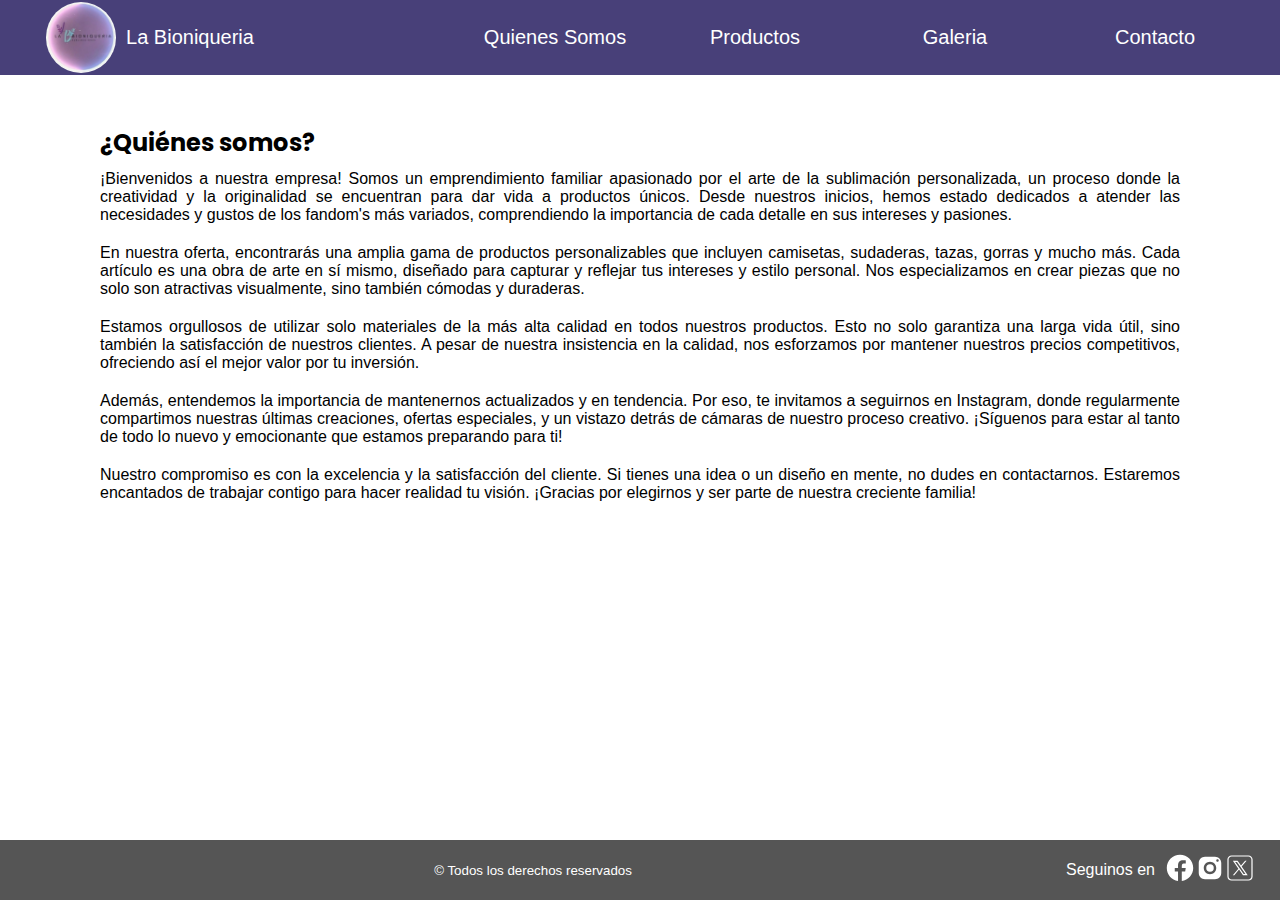
<file: pages/quienes-somos.html>
<!DOCTYPE html>
<html lang="es">

<head>
    <meta charset="UTF-8">

    <meta name="viewport" content="width=device-width, initial-scale=1.0">
    <meta name="description" content="Descubre La Bioniqueria, tu destino para productos personalizados únicos. Especializados en sublimación, ofrecemos camisetas, sudaderas, tazas y más, todos de alta calidad y a precios competitivos. Sigue nuestras últimas creaciones en Instagram y únete a nuestra comunidad apasionada. ¡Contacta para personalizaciones y sé parte de nuestra creciente familia!">
    <meta name="keywords" content="La Bioniqueria, sublimación personalizada, productos únicos, camisetas personalizadas, sudaderas, tazas, gorras, alta calidad, precios competitivos, creatividad, originalidad, fandom, estilo personal, durabilidad, Instagram, ofertas especiales, satisfacción del cliente, diseño personalizado">
    <meta name="author" content="Walter Peralta">

    <!-- Open Graph para Facebook -->
    <meta property="og:title" content="La Bioniqueria">
    <meta property="og:description" content="Descubre La Bioniqueria, tu destino para productos personalizados únicos. Especializados en sublimación, ofrecemos camisetas, sudaderas, tazas y más, todos de alta calidad y a precios competitivos. Sigue nuestras últimas creaciones en Instagram y únete a nuestra comunidad apasionada. ¡Contacta para personalizaciones y sé parte de nuestra creciente familia!">
    <meta property="og:image" content="imagenes/Fondo index.png">
    <meta property="og:url" content="https://www.facebook.com/LaBioniqueria">

    <!-- Twitter Card data -->
    <meta name="twitter:card" content="summary_large_image">
    <meta name="twitter:title" content="La Bioniqueria">
    <meta name="twitter:description" content="Descubre La Bioniqueria, tu destino para productos personalizados únicos. Especializados en sublimación, ofrecemos camisetas, sudaderas, tazas y más, todos de alta calidad y a precios competitivos. Sigue nuestras últimas creaciones en Instagram y únete a nuestra comunidad apasionada. ¡Contacta para personalizaciones y sé parte de nuestra creciente familia!">
    <meta name="twitter:image" content="imagenes/Fondo index.png">

    <!-- Recursos Externos -->
    <link rel="stylesheet" href="../css/style.css">
    <link rel="icon" type="image/x-icon" href="../imagenes/Logo.jpeg">
    <link href="https://cdn.jsdelivr.net/npm/bootstrap@5.3.2/dist/css/bootstrap.min.css" rel="stylesheet"
          integrity="sha384-T3c6CoIi6uLrA9TneNEoa7RxnatzjcDSCmG1MXxSR1GAsXEV/Dwwykc2MPK8M2HN" crossorigin="anonymous">
    <link rel="preconnect" href="https://fonts.googleapis.com">
    <link rel="preconnect" href="https://fonts.gstatic.com" crossorigin>
    <link href="https://fonts.googleapis.com/css2?family=Poppins:wght@100;300&display=swap" rel="stylesheet">

    <title>La Bioniqueria</title>
</head>

<body>
    <script src="https://cdn.jsdelivr.net/npm/bootstrap@5.3.2/dist/js/bootstrap.bundle.min.js"
        integrity="sha384-C6RzsynM9kWDrMNeT87bh95OGNyZPhcTNXj1NW7RuBCsyN/o0jlpcV8Qyq46cDfL"
        crossorigin="anonymous"></script>
    <script src="https://cdn.jsdelivr.net/npm/@popperjs/core@2.11.8/dist/umd/popper.min.js"
        integrity="sha384-I7E8VVD/ismYTF4hNIPjVp/Zjvgyol6VFvRkX/vR+Vc4jQkC+hVqc2pM8ODewa9r"
        crossorigin="anonymous"></script>
    <header class="header-menu">
        <a class="logo-container" href="../index.html">
            <img class="logo-image" src="../imagenes/Logo.jpeg" alt="Logo La Bioniqueria pagina Quiene somos" />
            La Bioniqueria
        </a>
        <nav>
            <ul class="navigation-menu-web">
                <li><a href="quienes-somos.html">Quienes Somos</a></li>
                <li><a href="productos.html">Productos</a></li>
                <li><a href="galeria.html">Galeria</a></li>
                <li><a href="contacto.html">Contacto</a></li>
            </ul>
            <div class="navigation-menu-mobile">
                <button class="btn btn-secondary" type="button" id="menuMobileButton" data-bs-toggle="dropdown"
                    aria-expanded="false">
                    <img src="../imagenes/menu-icon.svg" alt="Botón menu principal mobile" />
                </button>
                <ul class="dropdown-menu" aria-labelledby="menuMobileButton">
                    <li><a href="quienes-somos.html">Quienes Somos</a></li>
                    <li><a href="productos.html">Productos</a></li>
                    <li><a href="galeria.html">Galeria</a></li>
                    <li><a href="contacto.html">Contacto</a></li>
                </ul>
            </div>
        </nav>
    </header>

    <main class="quienes-somos">
        <h2>¿Quiénes somos?</h2>
        <p>¡Bienvenidos a nuestra empresa! Somos un emprendimiento familiar apasionado por el arte de la sublimación
            personalizada, un proceso donde la creatividad y la originalidad se encuentran para dar vida a productos
            únicos. Desde nuestros inicios, hemos estado dedicados a atender las necesidades y gustos de los fandom's
            más variados, comprendiendo la importancia de cada detalle en sus intereses y pasiones.</p>

        <p>En nuestra oferta, encontrarás una amplia gama de productos personalizables que incluyen camisetas,
            sudaderas, tazas, gorras y mucho más. Cada artículo es una obra de arte en sí mismo, diseñado para capturar
            y reflejar tus intereses y estilo personal. Nos especializamos en crear piezas que no solo son atractivas
            visualmente, sino también cómodas y duraderas.</p>

        <p>Estamos orgullosos de utilizar solo materiales de la más alta calidad en todos nuestros productos. Esto no
            solo garantiza una larga vida útil, sino también la satisfacción de nuestros clientes. A pesar de nuestra
            insistencia en la calidad, nos esforzamos por mantener nuestros precios competitivos, ofreciendo así el
            mejor valor por tu inversión.</p>

        <p>Además, entendemos la importancia de mantenernos actualizados y en tendencia. Por eso, te invitamos a
            seguirnos en Instagram, donde regularmente compartimos nuestras últimas creaciones, ofertas especiales, y un
            vistazo detrás de cámaras de nuestro proceso creativo. ¡Síguenos para estar al tanto de todo lo nuevo y
            emocionante que estamos preparando para ti!</p>

        <p>Nuestro compromiso es con la excelencia y la satisfacción del cliente. Si tienes una idea o un diseño en
            mente, no dudes en contactarnos. Estaremos encantados de trabajar contigo para hacer realidad tu visión.
            ¡Gracias por elegirnos y ser parte de nuestra creciente familia!</p>
        <iframe width="100%" height="100%" src="https://www.youtube.com/embed/HT36fWI-6AE"
            title="Productos de la Bioniqueria" frameborder="0"
            allow="accelerometer; autoplay; clipboard-write; encrypted-media; gyroscope; picture-in-picture; web-share"
            allowfullscreen></iframe>

    </main>

    <footer>
        <span></span>
        <small class="texto-footer">© Todos los derechos reservados</small>
        <div class="redes-sociales">
            <span class="seguinos-en">Seguinos en</span>
            <a href="https://www.facebook.com/" target="_blank">
                <img class="red-social facebook" src="../imagenes/red-social-facebook.svg" alt="Botón footer red social facebook" />
            </a>
            <a href="https://www.instagram.com/labioniqueria/" target="_blank">
                <img class="red-social instagram" src="../imagenes/red-social-instagram.svg"
                    alt="Botón footer red social instagram" />
            </a>
            <a href="https://twitter.com/" target="_blank">
                <img class="red-social twitter" src="../imagenes/red-social-twitter.svg" alt="Botón footer red social Twitter" />
            </a>
        </div>
    </footer>
</body>

</html>
</file>
<file: css/style.css>
@charset "UTF-8";
.botonera .main-button, form .enviar {
  background-color: #484079;
  color: white;
  border: 0;
  cursor: pointer;
}

.carousel .carousel-inner .carousel-item .slider-text-container {
  position: absolute;
  transform: translate(-50%, -50%);
  top: 50%;
  left: 50%;
}

.botonera .main-button, form .enviar {
  background-color: #484079;
  color: white;
  border: 0;
  cursor: pointer;
}

.carousel .carousel-inner .carousel-item .slider-text-container {
  position: absolute;
  transform: translate(-50%, -50%);
  top: 50%;
  left: 50%;
}

.contacto form {
  display: flex;
  flex-direction: column;
  width: 100%;
}

form * {
  transition: transform 1s;
}
form input {
  height: 30px;
  margin: 5px 0;
}
form input:focus {
  transform: scale(1.02);
}
form textarea {
  height: 100px;
  resize: vertical;
  min-height: 75px;
  max-height: 300px;
}
form textarea:focus {
  transform: scale(1.02);
}
form .enviar {
  height: 50px;
  width: 200px;
  align-self: flex-end;
  font-size: 15px;
  margin-top: 10px;
}
form .enviar span {
  display: inline-block;
  position: relative;
  transition: 0.5s;
}
form .enviar span:after {
  content: "»";
  position: absolute;
  opacity: 0;
  top: 0;
  right: -20px;
  transition: 0.5s;
}
form .enviar:hover span {
  padding-right: 25px;
}
form .enviar:hover span:after {
  opacity: 1;
  right: 0;
}

@media only screen and (max-width: 1100px) {
  main.contacto-donde-estamos {
    display: flex;
    flex-direction: column;
    overflow-y: auto;
  }
  main.contacto-donde-estamos section {
    width: 100%;
    height: 50%;
  }
}
@media only screen and (min-width: 1100px) {
  main.contacto-donde-estamos {
    display: flex;
    flex-direction: row;
  }
  main.contacto-donde-estamos section {
    width: 50%;
    height: 100%;
  }
}
main.contacto-donde-estamos section {
  padding: 25px;
  box-sizing: border-box;
}
main.contacto-donde-estamos section h2 {
  font-weight: lighter;
  letter-spacing: 1px;
  align-self: flex-start;
}
main.contacto-donde-estamos section.contacto {
  display: flex;
  flex-direction: column;
  background-color: lightgray;
  align-items: center;
  justify-content: center;
  overflow: auto;
  min-height: 370px;
}
@media only screen and (max-width: 480px) {
  main.contacto-donde-estamos section.contacto {
    padding: 10px 20px;
  }
}
@media only screen and (min-width: 480px) {
  main.contacto-donde-estamos section.contacto {
    padding: 50px 100px;
  }
}
main.contacto-donde-estamos section.donde-estamos h2 {
  margin-bottom: 5px;
}

.datos-de-contacto {
  display: flex;
  flex-direction: column;
  margin-top: 5px;
}
.datos-de-contacto .linea {
  display: flex;
  flex-direction: row;
  margin: 3px 0;
}
.datos-de-contacto .linea .titulo {
  font-weight: bold;
  margin-right: 5px;
}

.lista-de-imagenes {
  display: grid;
  grid-template-columns: repeat(auto-fill, minmax(275px, 1fr));
  overflow-y: auto;
  overflow-x: hidden;
  column-gap: 10px;
  height: calc(100% - 55px);
  row-gap: 10px;
  align-items: center;
  justify-items: center;
}
.lista-de-imagenes img {
  width: 100%;
  height: 100%;
  transition: 0.3s;
  object-position: right;
  object-fit: cover;
}
@media only screen and (max-width: 600px) {
  .lista-de-imagenes img {
    object-fit: contain;
    object-position: center;
  }
  .lista-de-imagenes img:hover {
    cursor: pointer;
    animation-name: image-zoom-in-out;
    animation-duration: 1s;
    animation-fill-mode: forwards;
  }
}
@media only screen and (min-width: 601px) {
  .lista-de-imagenes:hover {
    cursor: pointer;
  }
  .lista-de-imagenes:hover > :not(:hover) {
    opacity: 0.4;
  }
}

@keyframes image-zoom-in-out {
  from {
    box-shadow: none;
  }
  to {
    transform: scale(1.15);
  }
}
.botonera .main-button, form .enviar {
  background-color: #484079;
  color: white;
  border: 0;
  cursor: pointer;
}

.carousel .carousel-inner .carousel-item .slider-text-container {
  position: absolute;
  transform: translate(-50%, -50%);
  top: 50%;
  left: 50%;
}

.lista-de-productos {
  display: grid;
  grid-template-columns: repeat(auto-fill, minmax(275px, 1fr));
  overflow-y: auto;
  column-gap: 10px;
  height: calc(100% - 55px);
  padding: 10px;
  row-gap: 10px;
  align-items: center;
  justify-items: center;
}

.producto {
  display: flex;
  flex-direction: column;
  border: 1px solid lightgray;
  background-color: white;
  width: 100%;
  align-items: center;
  justify-content: center;
  padding: 25px;
  box-sizing: border-box;
}
.producto img {
  width: 100%;
}
.producto span.botonera {
  align-self: flex-start;
  margin: 3px 0;
}
.producto .titulo {
  font-size: 1.3em;
  text-overflow: ellipsis;
  overflow: hidden;
  white-space: nowrap;
  width: 100%;
}
.producto .precio {
  align-self: flex-start;
  font-size: 20px;
  color: #BDB9B6;
}
.producto .talles {
  align-self: flex-start;
  font-size: 13px;
}
.producto ul.lista-talles {
  list-style-type: none;
  padding-inline-start: 0;
  display: flex;
  flex-direction: row;
  justify-content: space-between;
  width: 100%;
  display: flex;
  flex-direction: row;
}
.producto ul.lista-talles li {
  border: 1px solid lightgray;
  height: 30px;
  width: 40px;
  text-align: center;
  display: flex;
  flex-direction: row;
  align-items: center;
  justify-content: center;
  background-color: white;
  color: black;
  transition: background-color 250ms;
}
.producto ul.lista-talles li:hover {
  color: white;
  background-color: #484079;
  border: 1px solid black;
  cursor: pointer;
}

.botonera {
  display: flex;
  flex-direction: row;
  justify-content: space-between;
  padding: 0 10px;
  flex-wrap: wrap;
}
.botonera form {
  display: flex;
  flex-direction: row;
  align-items: center;
  height: 40px;
}
@media only screen and (max-width: 480px) {
  .botonera form {
    width: 100%;
  }
}
.botonera form input {
  height: 40px;
  width: 350px;
}
.botonera .main-button.filtrar {
  width: 75px;
  height: 40px;
}
.botonera .main-button.boton-buscar {
  display: flex;
  flex-direction: row;
  align-items: center;
  height: 40px;
  padding: 0 20px;
}
.botonera .main-button.boton-buscar img {
  filter: invert(100%) sepia(0%) saturate(7500%) hue-rotate(65deg) brightness(114%) contrast(106%);
}

p {
  text-align: justify;
  margin: 10px 0;
}

iframe {
  align-self: center;
  justify-self: center;
  margin: 25px 0;
  min-height: 400px;
  max-width: 700px;
  height: 400px;
  width: 100%;
}

@media only screen and (max-width: 1006px) {
  .navigation-menu-web {
    display: none !important;
  }
  .navigation-menu-mobile {
    width: 100px;
    height: 100%;
    display: flex;
    flex-direction: row;
    justify-content: center;
  }
}
@media only screen and (min-width: 1006px) {
  .navigation-menu-mobile {
    display: none !important;
  }
}
.carousel-inner {
  height: calc(100vh - 135px);
}

* {
  margin: 0;
  font-family: "Segoe UI", Tahoma, Geneva, Verdana, sans-serif;
}

h1,
h2,
h3,
h4,
h5,
h6 {
  font-family: "Poppins", sans-serif;
}

body {
  height: calc(100vh - 135px);
}

.main-image {
  width: 100%;
  height: 100%;
}

header {
  height: 75px;
  background-color: #484079;
  padding: 0 25px;
  display: flex;
  flex-direction: row;
  align-items: center;
  justify-content: space-between;
}
header .logo-container {
  width: 250px;
  height: 100%;
  display: flex;
  flex-direction: row;
  align-items: center;
  justify-content: center;
  color: white;
  cursor: pointer;
  font-size: 20px;
  text-decoration: none;
}
header .logo-container img {
  width: 70px;
  border-radius: 50%;
  margin-right: 10px;
}

nav {
  height: 100%;
  font-size: 20px;
}
nav div.navigation-menu-mobile .btn {
  background-color: #484079;
  width: 100px;
}
nav div.navigation-menu-mobile .btn img {
  width: 3rem;
  filter: invert(100%) sepia(0%) saturate(7500%) hue-rotate(65deg) brightness(114%) contrast(106%);
}
nav div.navigation-menu-mobile .btn:active {
  background-color: #6a558c;
}
nav div.navigation-menu-mobile ul.dropdown-menu {
  background-color: #484079;
}
nav div.navigation-menu-mobile ul.dropdown-menu.show {
  display: flex;
  flex-direction: column;
  height: 50%;
  padding: 0;
  border-radius: 0;
  font-size: 1em;
}
nav div.navigation-menu-mobile ul.dropdown-menu li {
  background-color: #484079;
  text-decoration: none;
  height: 100%;
  transition: background-color 250ms linear;
}
nav div.navigation-menu-mobile ul.dropdown-menu li:hover {
  background-color: #637AB3;
  cursor: pointer;
  text-decoration: none;
}
nav div.navigation-menu-mobile ul.dropdown-menu li a {
  text-decoration: none;
  color: white;
  width: 100%;
  height: 100%;
  display: flex;
  flex-direction: row;
  align-items: center;
  justify-content: center;
}
nav div.navigation-menu-mobile ul.dropdown-menu li a:hover {
  text-decoration: none;
  color: white;
}
nav ul.navigation-menu-web {
  display: flex;
  flex-direction: row;
  list-style-type: none;
  width: 100%;
  height: 100%;
  margin: 0;
  align-items: center;
  padding-inline-start: 0;
}
nav ul.navigation-menu-web li {
  background-color: #484079;
  text-decoration: none;
  height: 100%;
  transition: background-color 250ms linear;
}
nav ul.navigation-menu-web li:hover {
  background-color: #637AB3;
  cursor: pointer;
  text-decoration: none;
}
nav ul.navigation-menu-web li a {
  text-decoration: none;
  color: white;
  width: 100%;
  height: 100%;
  display: flex;
  flex-direction: row;
  align-items: center;
  justify-content: center;
}
nav ul.navigation-menu-web li a:hover {
  text-decoration: none;
  color: white;
}

li {
  width: 200px;
  text-align: center;
}

main {
  box-sizing: border-box;
  height: 100%;
}
main.contacto-donde-estamos {
  padding: 25px;
  height: 100%;
}
main.galeria {
  padding: 25px;
}
main.productos-container {
  background-color: #f0f0f0;
  padding: 25px;
}
main.quienes-somos {
  display: flex;
  flex-direction: column;
  overflow: auto;
  padding: 50px 100px;
}
@media only screen and (max-width: 600px) {
  main.quienes-somos {
    padding: 25px 50px;
  }
}

footer {
  width: 100%;
  height: 60px;
  color: white;
  background-color: #555555;
  display: flex;
  flex-direction: row;
  align-items: center;
  justify-content: space-between;
}
footer .redes-sociales {
  display: flex;
  flex-direction: row;
  align-items: center;
  margin-right: 25px;
}
footer .redes-sociales .red-social {
  height: 30px;
  filter: invert(100%) sepia(0%) saturate(7500%) hue-rotate(65deg) brightness(114%) contrast(106%);
}
footer .seguinos-en {
  margin-right: 10px;
}

/* carousel styles*/
.carousel {
  height: 100%;
}
.carousel .carousel-inner {
  height: 100%;
  background-color: black;
}
.carousel .carousel-inner .carousel-item {
  height: 100%;
}
.carousel .carousel-inner .carousel-item img {
  object-fit: cover;
  object-position: center;
}
.carousel .carousel-inner .carousel-item .slider-text-container {
  background-color: rgba(106, 85, 140, 0.5);
  padding: 5% 15%;
  display: flex;
  flex-direction: column;
  align-items: center;
  justify-content: center;
  color: white;
  width: 90%;
  text-align: center;
}
.carousel .carousel-inner .carousel-item .slider-text-container .slider-titulo {
  font-size: 2.4em;
  font-weight: bold;
  margin-bottom: 15px;
}
.carousel .carousel-inner .carousel-item .slider-text-container .slider-subtitulo {
  text-align: center;
  font-size: 1.2em;
}

/*# sourceMappingURL=style.css.map */
</file>
